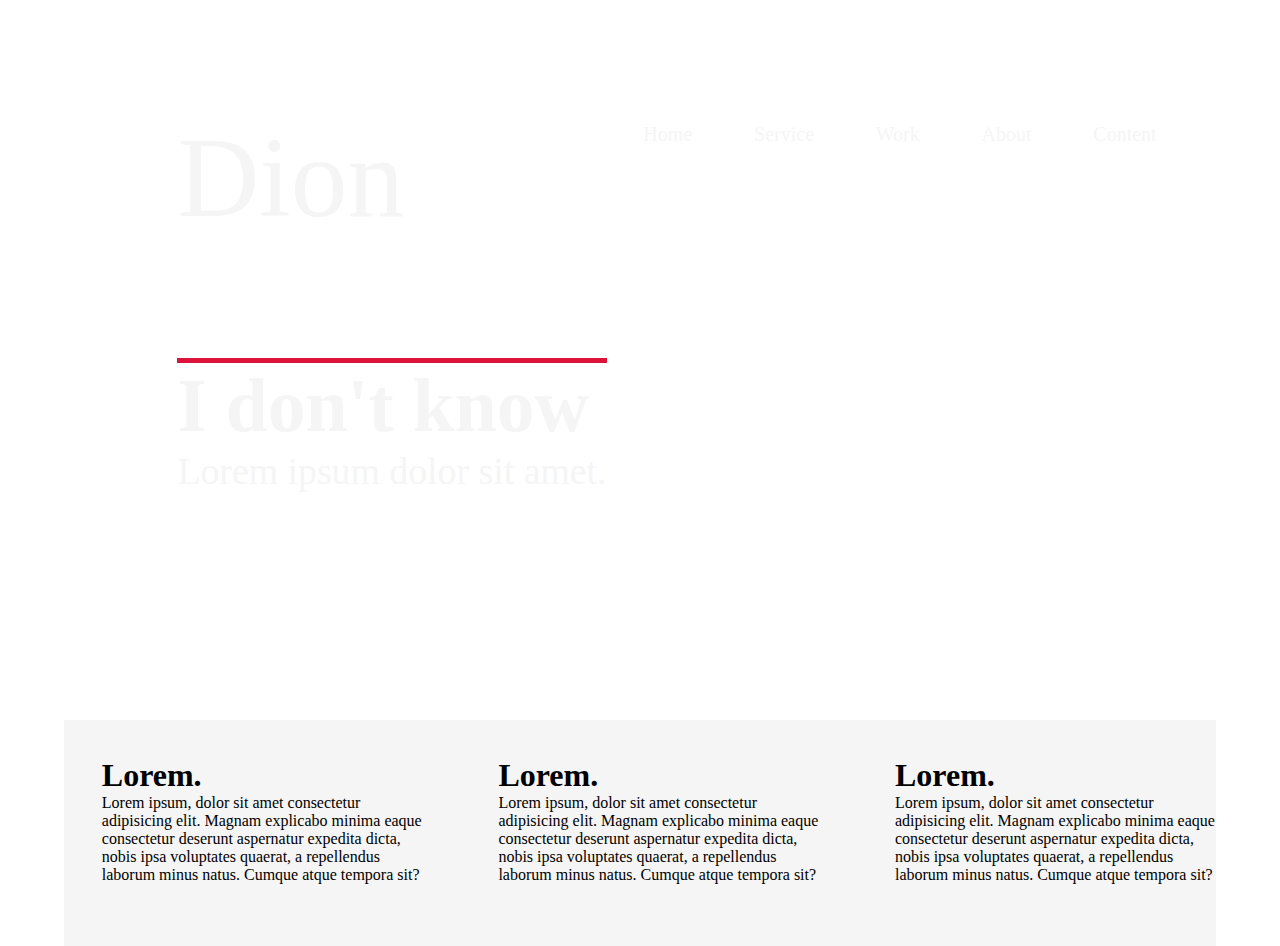
<file: index.html>
<!DOCTYPE html>
<html lang="en">
<head>
    <meta charset="UTF-8">
    <meta http-equiv="X-UA-Compatible" content="IE=edge">
    <meta name="viewport" content="width=device-width, initial-scale=1.0">
    <title>Dion</title>
    <link rel="stylesheet" href="style.css">
</head>
<body>
    <div class="container">
        <div class="name-brand">Dion</div>
     <div class="navbar">
         <ul>
        <button class="home"><a href="/index.html" target="_self" rel="noopener noreferrer" style="color: whitesmoke;font-family: Georgia, 'Times New Roman', Times, serif;"><li>Home</li></a></button>
        <button class="Service"><a href="/dion/service.html" target="_self" rel="noopener noreferrer" style="color: whitesmoke;font-family: Georgia, 'Times New Roman', Times, serif;"><li>Service</li></a></button>
        <button class="work"><a href="/index.html" target="_self" rel="noopener noreferrer" style="color: whitesmoke;font-family: Georgia, 'Times New Roman', Times, serif;"><li>Work</li></a></button>
        <button class="about"><a href="/index.html" target="_self" rel="noopener noreferrer" style="color: whitesmoke;font-family: Georgia, 'Times New Roman', Times, serif;"><li>About</li></a></button>
        <button class="content"><a href="/index.html" target="_self" rel="noopener noreferrer" style="color: whitesmoke;font-family: Georgia, 'Times New Roman', Times, serif;"><li>Content</li></a></button>  
         </ul>
     </div>
     <section>
         <H1>I don't know</H1>
         <p>Lorem ipsum dolor sit amet.</p>
     </section>

     
     <footer>
     <div class="box">
<div class="box1">
    <h1>Lorem.</h1>
    <p>Lorem ipsum, dolor sit amet consectetur adipisicing elit. Magnam explicabo minima eaque consectetur deserunt aspernatur expedita dicta, nobis ipsa voluptates quaerat, a repellendus laborum minus natus. Cumque atque tempora sit?</p>
</div>
<div class="box2">
    <h1>Lorem.</h1>
    <p>Lorem ipsum, dolor sit amet consectetur adipisicing elit. Magnam explicabo minima eaque consectetur deserunt aspernatur expedita dicta, nobis ipsa voluptates quaerat, a repellendus laborum minus natus. Cumque atque tempora sit?</p>
</div>
<div class="box3">
    <h1>Lorem.</h1>
    <p>Lorem ipsum, dolor sit amet consectetur adipisicing elit. Magnam explicabo minima eaque consectetur deserunt aspernatur expedita dicta, nobis ipsa voluptates quaerat, a repellendus laborum minus natus. Cumque atque tempora sit?</p>
</div>
</div></footer>







</div>
</body>
</html>
</file>
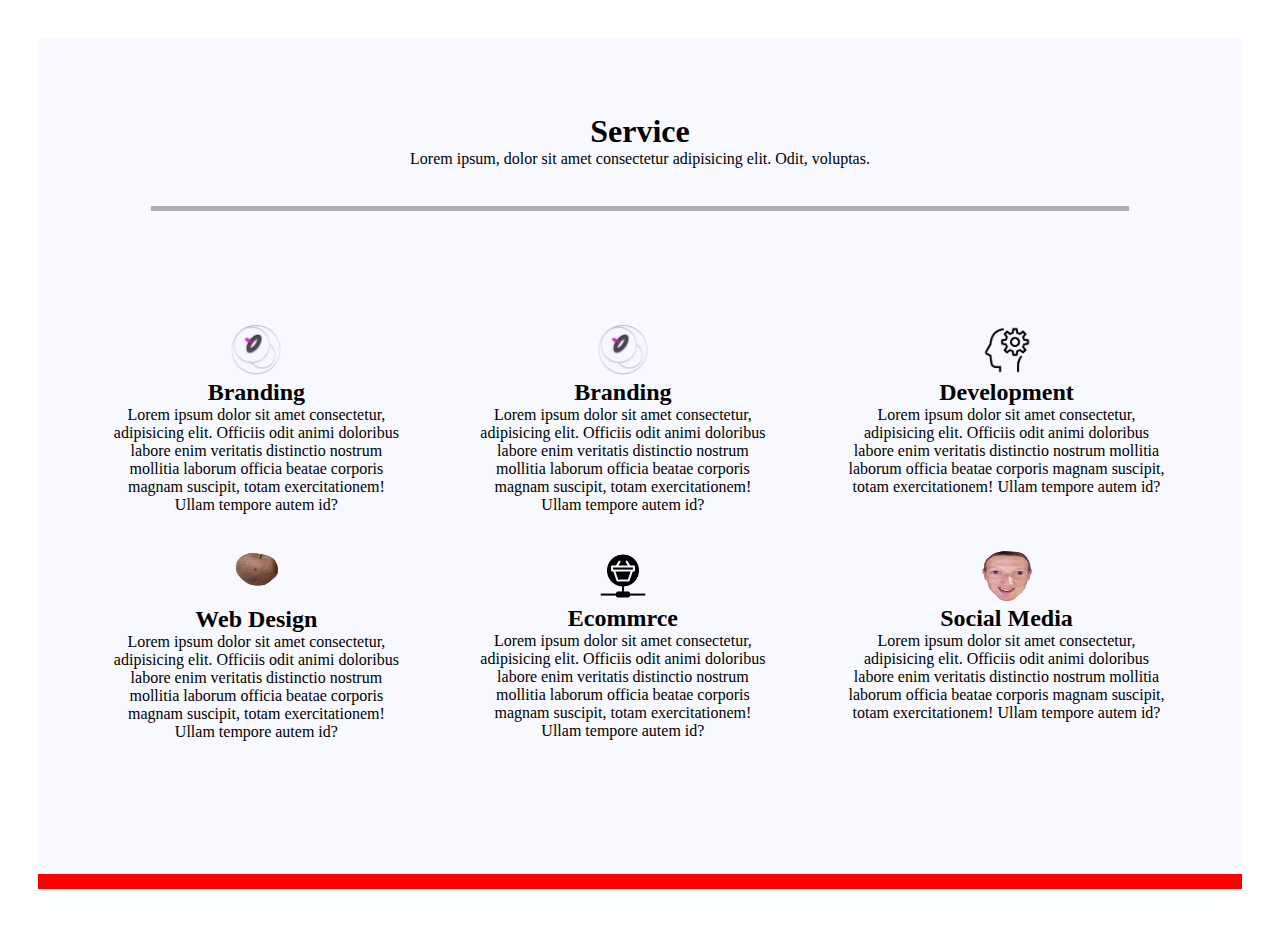
<file: service.html>
<!DOCTYPE html>
<html lang="en">
<head>
    <meta charset="UTF-8">
    <meta http-equiv="X-UA-Compatible" content="IE=edge">
    <meta name="viewport" content="width=device-width, initial-scale=1.0">
    <title>Service</title>
    <style>
*{
    margin: 0;
    padding: 0;
    box-sizing: 0;
}
body{
    background-image: url(https://images.unsplash.com/photo-1450704944629-6a65f6810cf2?ixlib=rb-1.2.1&ixid=MnwxMjA3fDB8MHxwaG90by1wYWdlfHx8fGVufDB8fHx8&auto=format&fit=crop&w=747&q=80);
    background-size: cover;
}
.container{
    background-color: ghostwhite;
    margin: 1cm;
    margin-top: -2cm;
}
header{
    margin: 3cm;
    padding-top: 2cm;
    text-align: center;
}
header p{
   padding-bottom: 1cm;
    border-bottom:5px solid rgba(70, 70, 70, 0.411);
}
section{
    margin: 0px 2cm;
    display: grid;
    grid-template-columns: auto auto auto ;
    grid-template-rows:auto auto auto ;
   text-align: center;
   grid-gap:2cm;
}
.box4{
 position: relative;
 top: -1.5cm;
}
.box5{
    position: relative;
 top: -1cm;
}
.box6{
    position: relative;
 top: -1cm;
}
footer{
    border-bottom:solid 15px rgb(255, 0, 0);
}
    </style>
</head>
<body>
    <div class="container">
<header>
    <div class="topic">
        <H1>Service</H1>
        <p>Lorem ipsum, dolor sit amet consectetur adipisicing elit. Odit, voluptas.</p>
    </div>
</header>
<section>
    <div class="box1">
        <img src="/img/BIO-TECH.png"width="50cm" height="50cm" alt="photo">
    <h2>Branding</h2>
    <p>Lorem ipsum dolor sit amet consectetur, adipisicing elit. Officiis odit animi doloribus labore enim veritatis distinctio nostrum mollitia laborum officia beatae corporis magnam suscipit, totam exercitationem! Ullam tempore autem id?</p>
</div>
<div class="box2">
    <img src="/img/BIO-TECH.png"width="50cm" height="50cm" alt="photo">
    <h2>Branding</h2>
    <p>Lorem ipsum dolor sit amet consectetur, adipisicing elit. Officiis odit animi doloribus labore enim veritatis distinctio nostrum mollitia laborum officia beatae corporis magnam suscipit, totam exercitationem! Ullam tempore autem id?</p>
</div>
<div class="box3">
    <img src="/img/development-skill.png" width="50cm"  height="50cm" alt="photo">
    <h2>Development</h2>
    <p>Lorem ipsum dolor sit amet consectetur, adipisicing elit. Officiis odit animi doloribus labore enim veritatis distinctio nostrum mollitia laborum officia beatae corporis magnam suscipit, totam exercitationem! Ullam tempore autem id?</p>
</div>
<div class="box4">
    <img src="/img/image-removebg-preview.png" width="70cm"  height="70cm" alt="photo">
    <h2>Web Design</h2>
    <p>Lorem ipsum dolor sit amet consectetur, adipisicing elit. Officiis odit animi doloribus labore enim veritatis distinctio nostrum mollitia laborum officia beatae corporis magnam suscipit, totam exercitationem! Ullam tempore autem id?</p>
</div>
<div class="box5">
    <img src="/img/ecommerce.png" width="50cm"  height="50cm" alt="photo">
    <h2>Ecommrce</h2>
    <p>Lorem ipsum dolor sit amet consectetur, adipisicing elit. Officiis odit animi doloribus labore enim veritatis distinctio nostrum mollitia laborum officia beatae corporis magnam suscipit, totam exercitationem! Ullam tempore autem id?</p>
</div>
<div class="box6">
    <img src="/img/social.png" width="50cm"  height="50cm" alt="photo">
    <h2>Social Media</h2>
    <p>Lorem ipsum dolor sit amet consectetur, adipisicing elit. Officiis odit animi doloribus labore enim veritatis distinctio nostrum mollitia laborum officia beatae corporis magnam suscipit, totam exercitationem! Ullam tempore autem id?</p>
</div>

</section>
<footer></footer>
</div>
</body>
</html>
</file>
<file: style.css>
*{
    margin: 0;
    padding: 0;
    box-sizing: 0;
}
body{
    background-image: url(https://images.unsplash.com/photo-1450704944629-6a65f6810cf2?ixlib=rb-1.2.1&ixid=MnwxMjA3fDB8MHxwaG90by1wYWdlfHx8fGVufDB8fHx8&auto=format&fit=crop&w=747&q=80);
    background-size: cover;
    
  
}
.container{
    color: whitesmoke;
    border: solid 0px rgb(255, 255, 255);
    max-width: 90%;
    height: 20cm;
    margin: 0cm auto;
    background-image: url(https://images.unsplash.com/photo-1588710252545-a41de3122de1?ixid=MnwxMjA3fDB8MHxwaG90by1wYWdlfHx8fGVufDB8fHx8&ixlib=rb-1.2.1&auto=format&fit=crop&w=1189&q=80);
    background-size: cover; 
   
}
.name-brand{
    margin: 1.5cm;
    padding: 1.5cm;
    font-size: 3cm;
}
.navbar ul{
    position: absolute;
    top: 3cm;
    right: 2cm;
}

.navbar ul li{
    font-size: 20px;
    display: inline-block;
    list-style: non;
    
}

section{
    display: inline-block;
    position: relative;
    left: 3cm;
    font-size: 1cm;
    border-top:solid 5px crimson;
}
footer{
  
    max-width: 90%;
    min-height: 5cm;
position:absolute;
margin-top: 6cm;
}
.box {
    min-height: 5cm;
    color: black;
    background-color: whitesmoke;
    box-sizing: border;
    display: grid;
  grid-template-columns: 1fr 1fr 1fr;
  grid-gap: 0cm 2cm;
  padding-top: 1cm;
  padding-left: 1cm;
}

button{
    cursor: pointer;
    text-align: center;
    background-color: transparent;
    border: transparent;
   margin-right: 1cm;
   padding: 10px;
   transition: ease-out 0.4s;
}
button:hover{
    border-bottom:solid 5px crimson;
}
</file>
